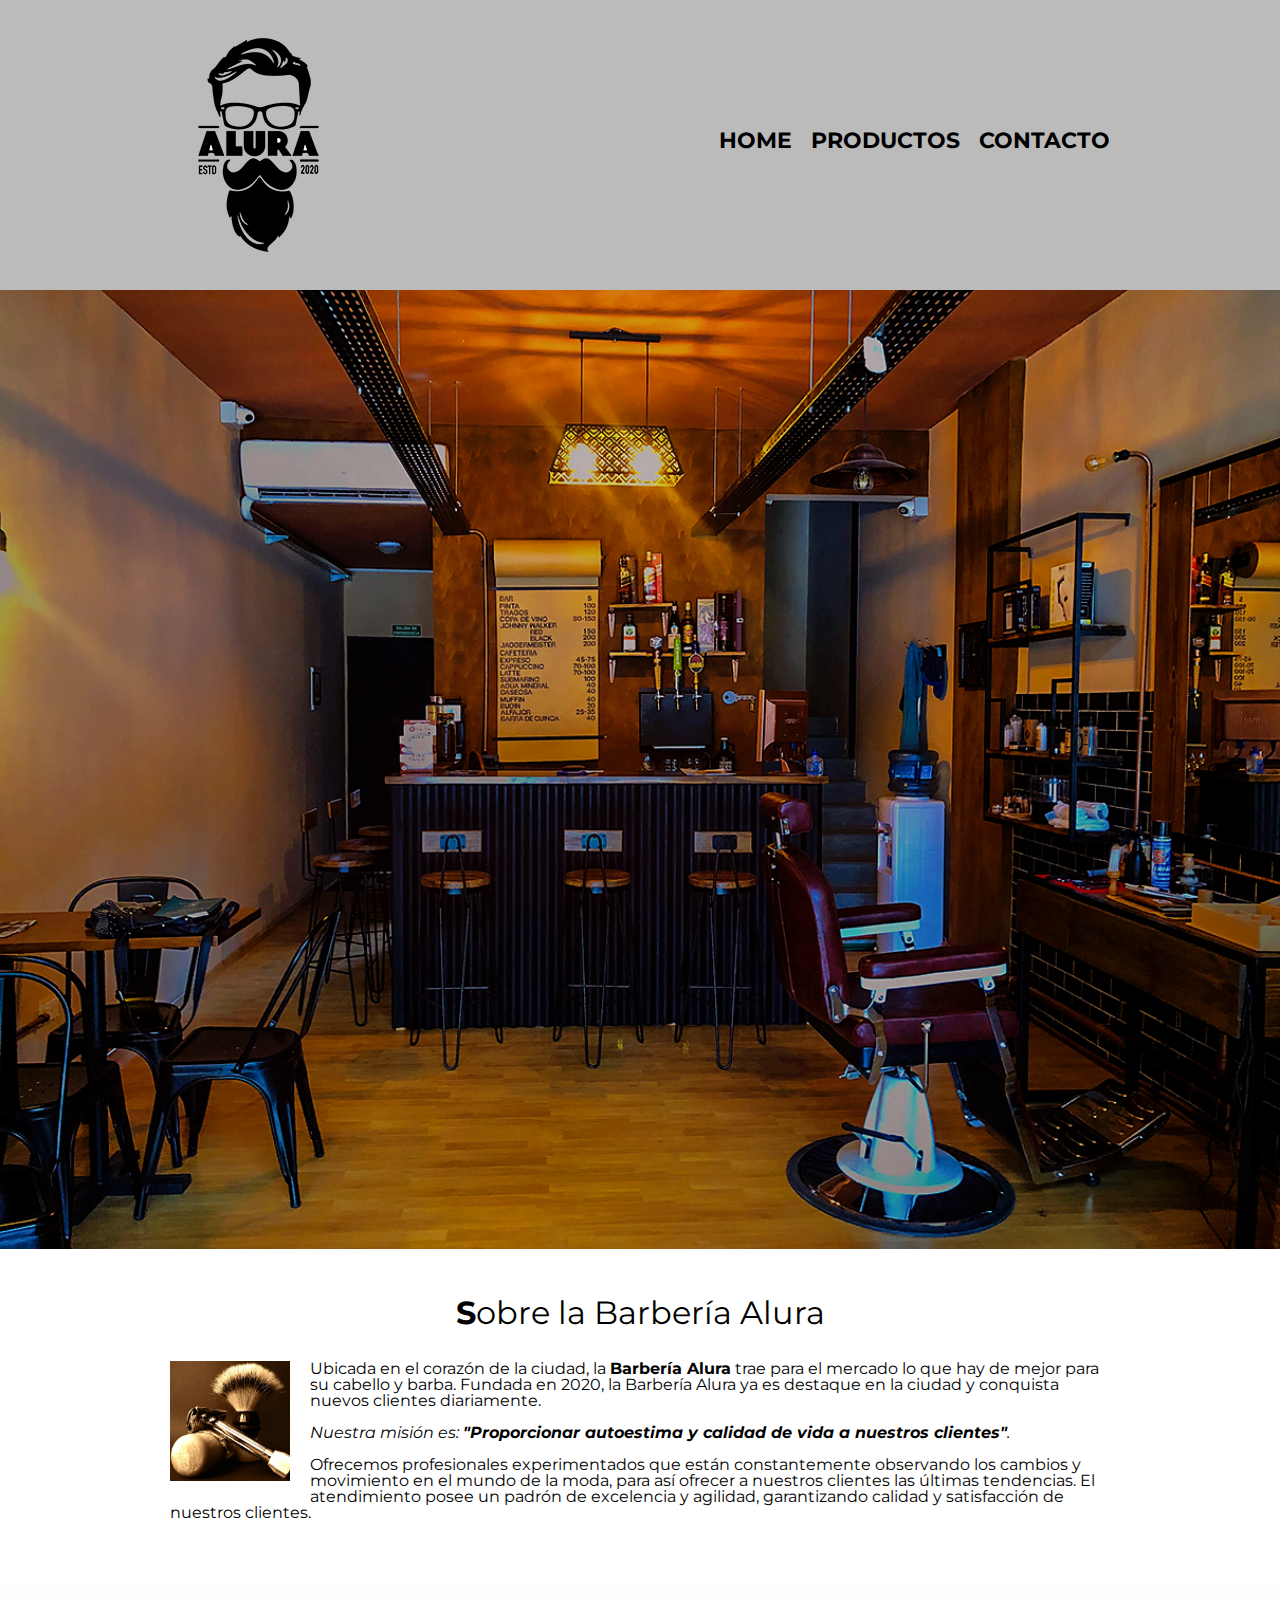
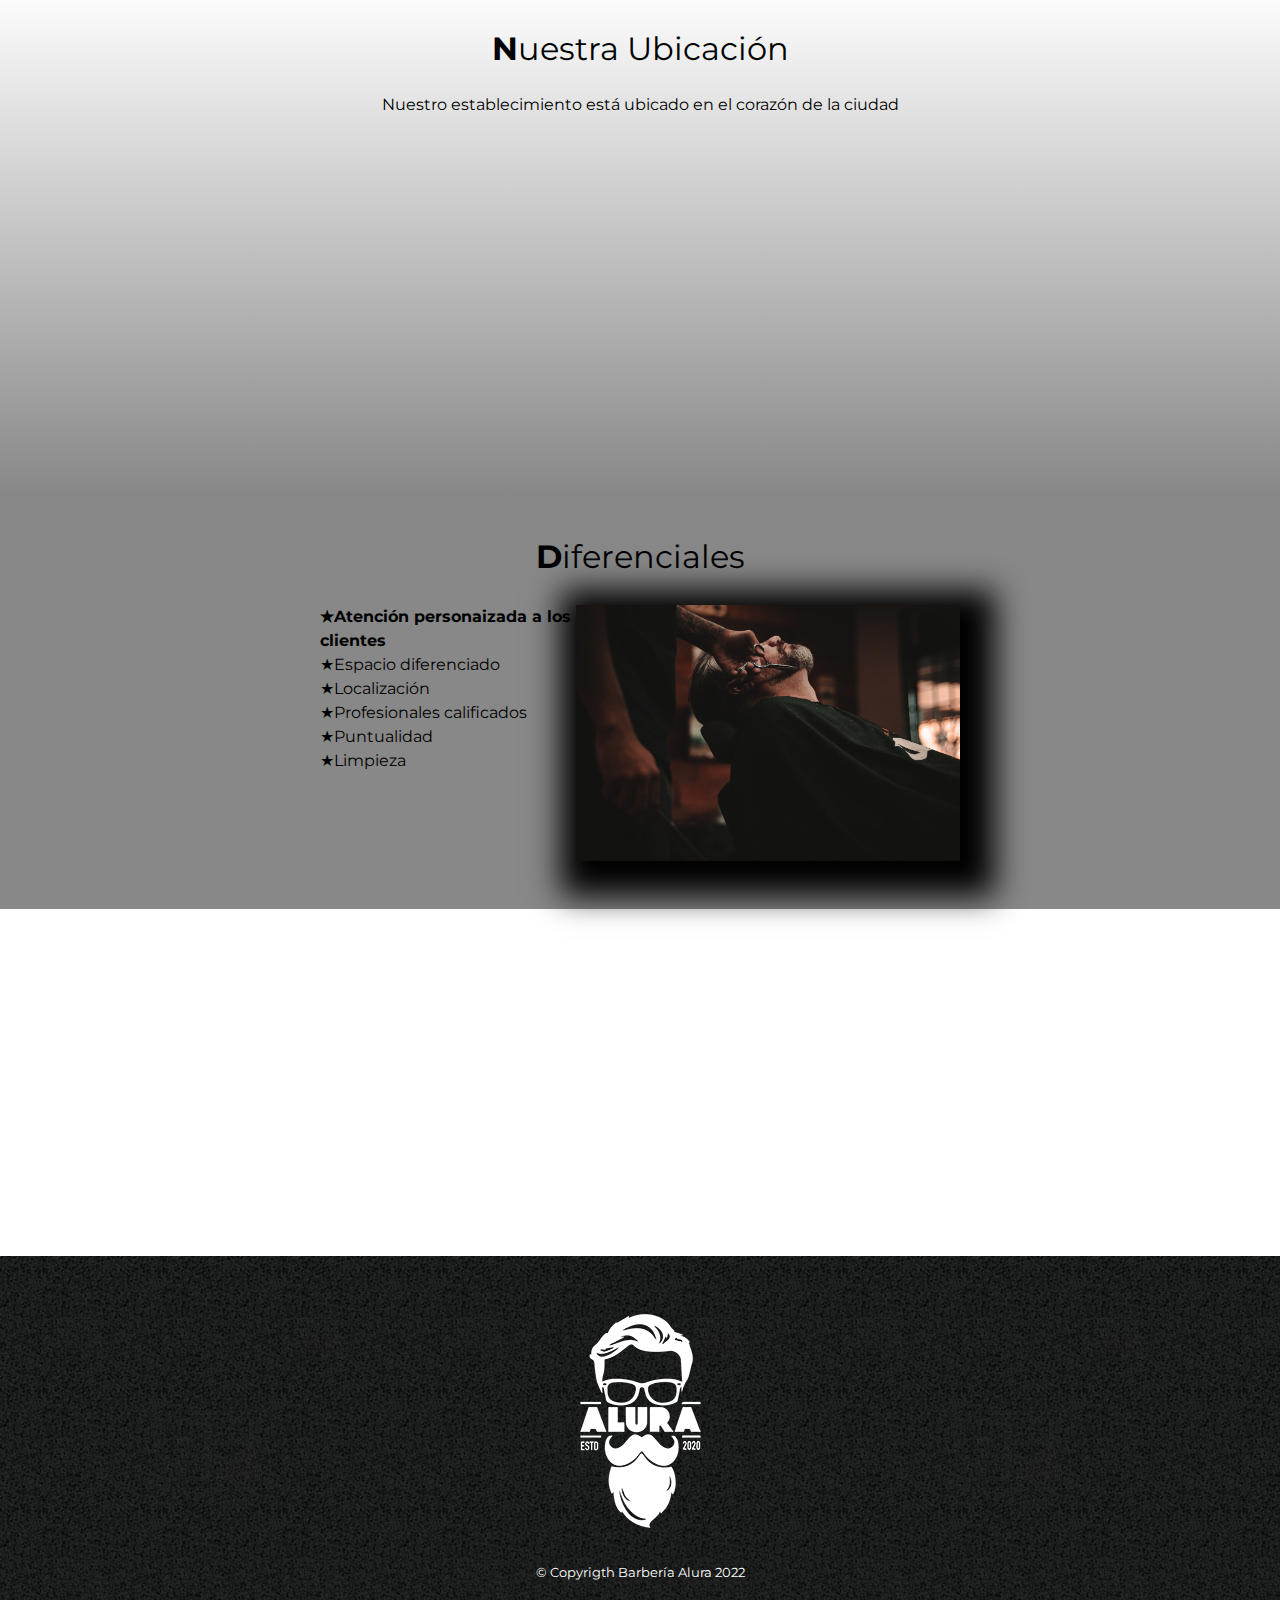
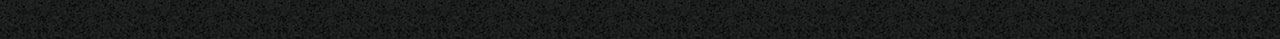
<file: index.html>
<html lang="es">

<head>
    <meta charset="UTF-8">
    <meta name="viewport" content="width=device-width">
    <meta http-equiv="X-UA-Compatible" content="IE=edge">
    <meta name="viewport" content="width=device-width, initial-scale=1.0">
    <title>Barberia Alura</title>
    <link rel="stylesheet" href="reset.css">
    <link rel="stylesheet" href="style.css">
    <link href="https://fonts.googleapis.com/css2?family=Montserrat:wght@300&display=swap" rel="stylesheet">
</head>

<body>
    <header>
        <div class="caja">
            <h1> <img src="img/logo.png" alt=""></h1>
            <nav>
                <ul>
                    <li><a href="index.html"> Home</a></li>
                    <li><a href="productos.html">Productos</a></li>
                    <li><a href="contacto.html">Contacto</a></li>

                </ul>
            </nav>
        </div>

    </header>
    <img class="banner" src="descarga1.png" alt="">
    
    <main>
        <section class="principal">
            <h2 class="titulo-principal">Sobre la Barbería Alura</h1>

                <img class="utensilios" src="img/utensilios.jpg" alt="Estos son los utensilios de los barberos">
                <p>Ubicada en el corazón de la ciudad, la <strong>Barbería Alura</strong> trae para el mercado lo que
                    hay de mejor para su cabello y barba. Fundada en 2020, la Barbería Alura ya es destaque en la ciudad
                    y
                    conquista nuevos clientes diariamente.</p>
                <p id="mision"><em>Nuestra misión es: <strong>"Proporcionar autoestima y calidad de vida a nuestros
                            clientes"</strong>.</em>
                </p>
                <p>Ofrecemos profesionales experimentados que están constantemente observando los cambios y movimiento
                    en el mundo de la moda, para así ofrecer a nuestros clientes las últimas tendencias. El atendimiento
                    posee un
                    padrón de excelencia y agilidad, garantizando calidad y satisfacción de nuestros clientes.</p>
        </section>
        <section class="mapa">
            <h3 class="titulo-principal">Nuestra Ubicación</h3>
            <p>Nuestro establecimiento está ubicado en el corazón de la ciudad</p>
            <div class="mapa-contenido">
                <iframe
                src="https://www.google.com/maps/embed?pb=!1m18!1m12!1m3!1d3656.449840047712!2d-46.6323319!3d-23.588194799999997!2m3!1f0!2f0!3f0!3m2!1i1024!2i768!4f13.1!3m3!1m2!1s0x94ce5a2b2ed7f3a1%3A0xab35da2f5ca62674!2sCaelum%20-%20Education%20and%20Innovation!5e0!3m2!1sen!2sar!4v1674696884141!5m2!1sen!2sar"
                width="100%" height="300" style="border:0;" allowfullscreen="" loading="lazy"
                referrerpolicy="no-referrer-when-downgrade"></iframe>
            </div>
        </section>

        <section class="diferenciales">
            <h3 class="titulo-principal">Diferenciales</h3>
            <div class="contenido-diferenciales">
                <ul class="lista-diferenciales">
                    <li class="items">Atención personaizada a los clientes</li>
                    <li class="items">Espacio diferenciado</li>
                    <li class="items">Localización</li>
                    <li class="items">Profesionales calificados</li>
                    <li class="items">Puntualidad</li>
                    <li class="items">Limpieza</li>
                </ul><img src="diferenciales/diferenciales.jpg" alt="" class="imagenDiferenciales">
        </div>
        </section>
        <div class="video">
            <iframe width="100%" height="315" src="https://www.youtube.com/embed/QGt3WRZKntc" title="YouTube video player"
            frameborder="0"
            allow="accelerometer; autoplay; clipboard-write; encrypted-media; gyroscope; picture-in-picture; web-share"
            allowfullscreen></iframe>
        </div>

        

    </main>
    <footer>
        <img src="img/logo-blanco.png" alt="">
        <p class="copyright">&copy Copyrigth Barbería Alura 2022</p>
    </footer>

</body>

</html>
</file>
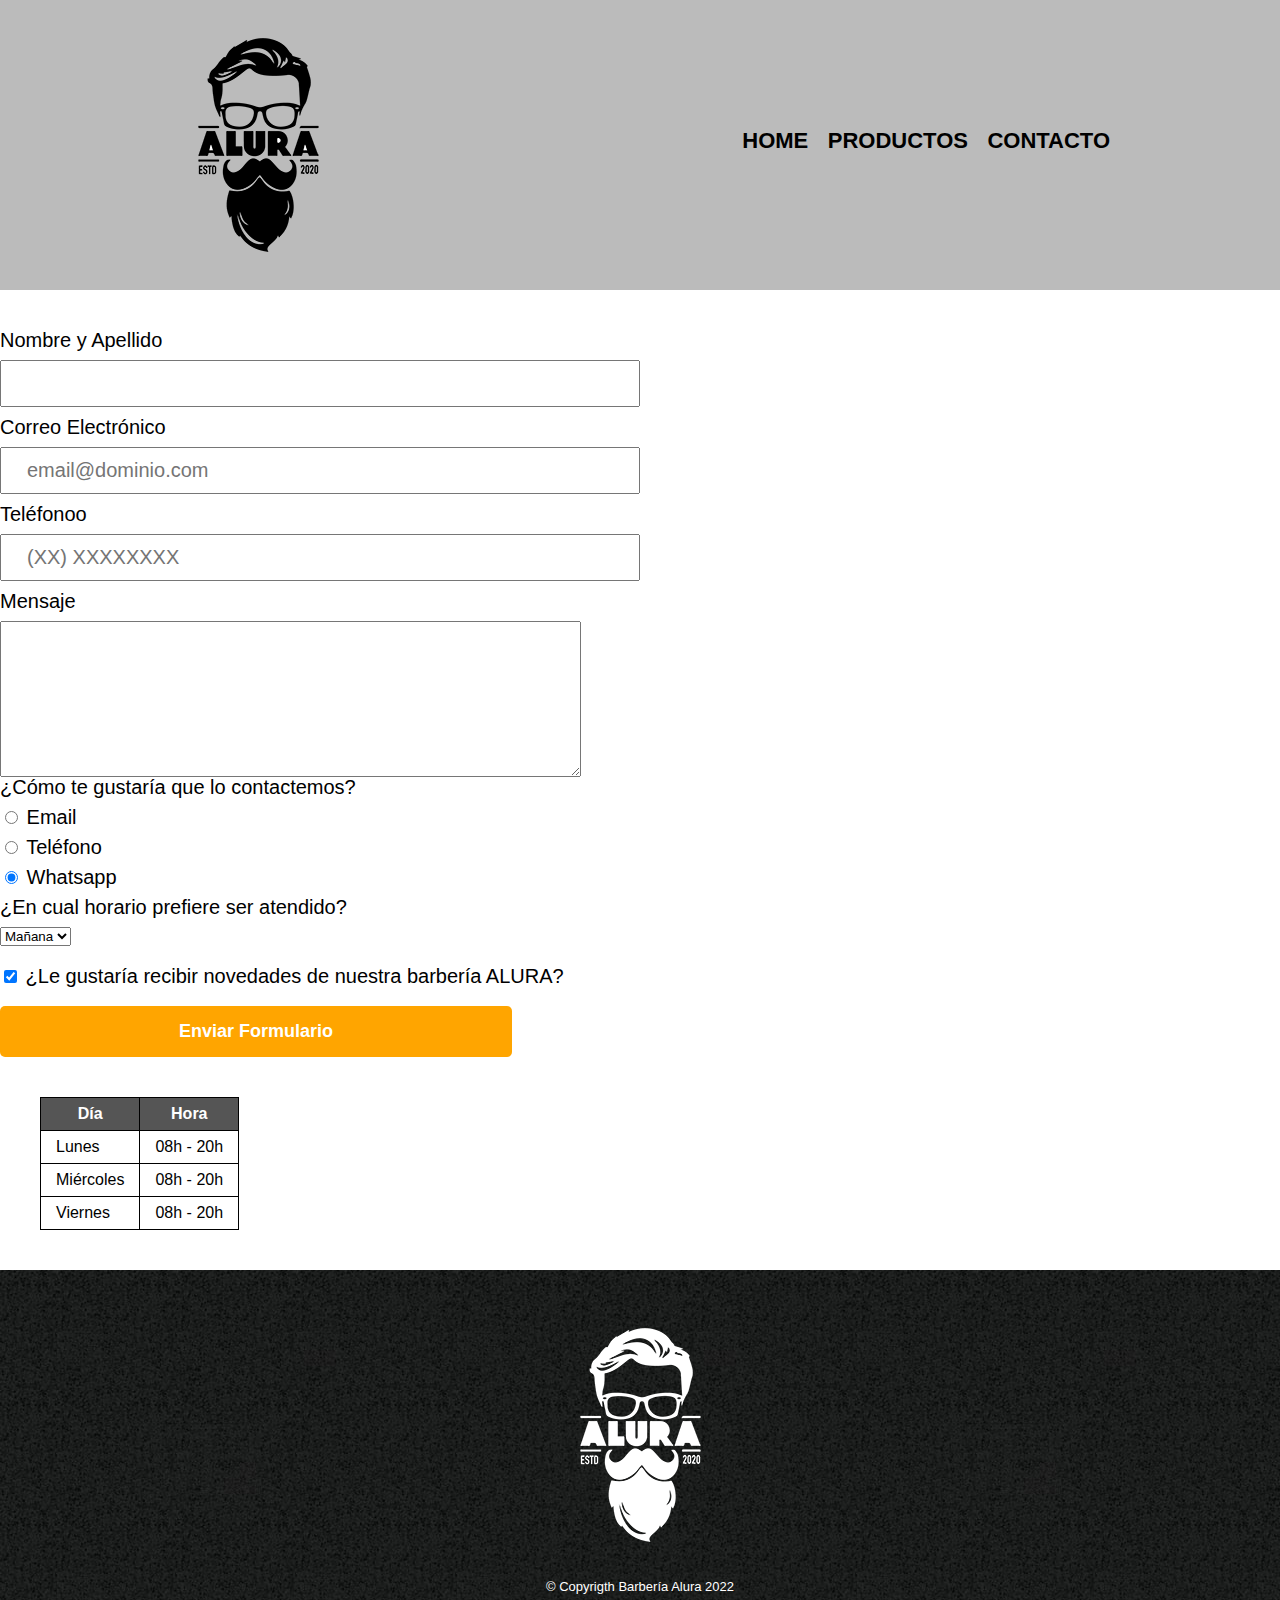
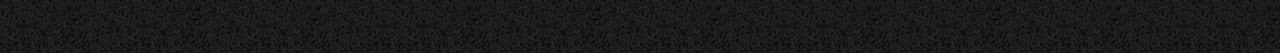
<file: contacto.html>
<html lang="en">

<head>
    <meta charset="UTF-8">
    <meta http-equiv="X-UA-Compatible" content="IE=edge">
    <meta name="viewport" content="width=device-width, initial-scale=1.0">
    <title>Contacto - Barbería Alura</title>
    <link rel="stylesheet" href="reset.css">
    <link rel="stylesheet" href="style.css">
</head>

<body>
    <header>
        <div class="caja">
            <h1> <img src="img/logo.png" alt="Logo de la Barbería Alura"></h1>
            <nav>
                <ul>
                    <li><a href="index.html"> Home</a></li>
                    <li><a href="productos.html">Productos</a></li>
                    <li><a href="contacto.html">Contacto</a></li>

                </ul>
            </nav>
        </div>
    </header>
    <main>
        <form>
            <label for="nombreyapellido">Nombre y Apellido</label>
            <input type="text" id="nombreyapellido" class="input-padron" required>

            <label for="correoelectronico">Correo Electrónico</label>
            <input type="email" id="correoelectronico" class="input-padron" required placeholder="email@dominio.com">

            <label for="telefono">Teléfonoo</label>
            <input type="tel" id="telefono" class="input-padron" required placeholder="(XX) XXXXXXXX">

            <label for="mensaje">Mensaje</label>
            <textarea name="mensaje" id="mensaje" cols="70" rows="10" required></textarea>

            <fieldset>
                <legend>¿Cómo te gustaría que lo contactemos?</legend> 
                <label for="radio-email"><input type="radio" name="contacto" value="email" id="radio-email">
                    Email</label>


                <label for="radio-telefono"><input type="radio" name="contacto" value="telefono" id="radio-telefono">
                    Teléfono</label>


                <label for="radio-whatsapp"><input type="radio" name="contacto" value="whatsapp" id="radio-whatsapp" checked>
                    Whatsapp</label>

            </fieldset>
            <fieldset>
                <legend>¿En cual horario prefiere ser atendido?</legend>
                <select name="" id="">
                    <option value="">Mañana</option>
                    <option value="">Tarde</option>
                    <option value="">Noche</option>
                </select>
            </fieldset>
            <label class="checkbox">
                <input type="checkbox" checked> ¿Le gustaría recibir novedades de nuestra barbería ALURA?
            </label>
            <input type="submit" value="Enviar Formulario" class="Enviar">
        </form>

        <table>
            <thead>
                <tr>
                    <th>Día</th>
                    <th>Hora</th>
                </tr>
                
            </thead>
            <tbody>
                <tr>
                    <td>Lunes</td>
                    <td>08h - 20h</td>
                </tr>
                <tr>
                    <td>Miércoles</td>
                    <td>08h - 20h</td>
                </tr>
                <tr>
                    <td>Viernes</td>
                    <td>08h - 20h</td>
                </tr>
            </tbody>
            
        </table>


    </main>
    <footer>
        <img src="img/logo-blanco.png" alt="Logo de la Barbería Alura">
        <p class="copyright">&copy Copyrigth Barbería Alura 2022</p>
    </footer>

</body>

</html>
</file>
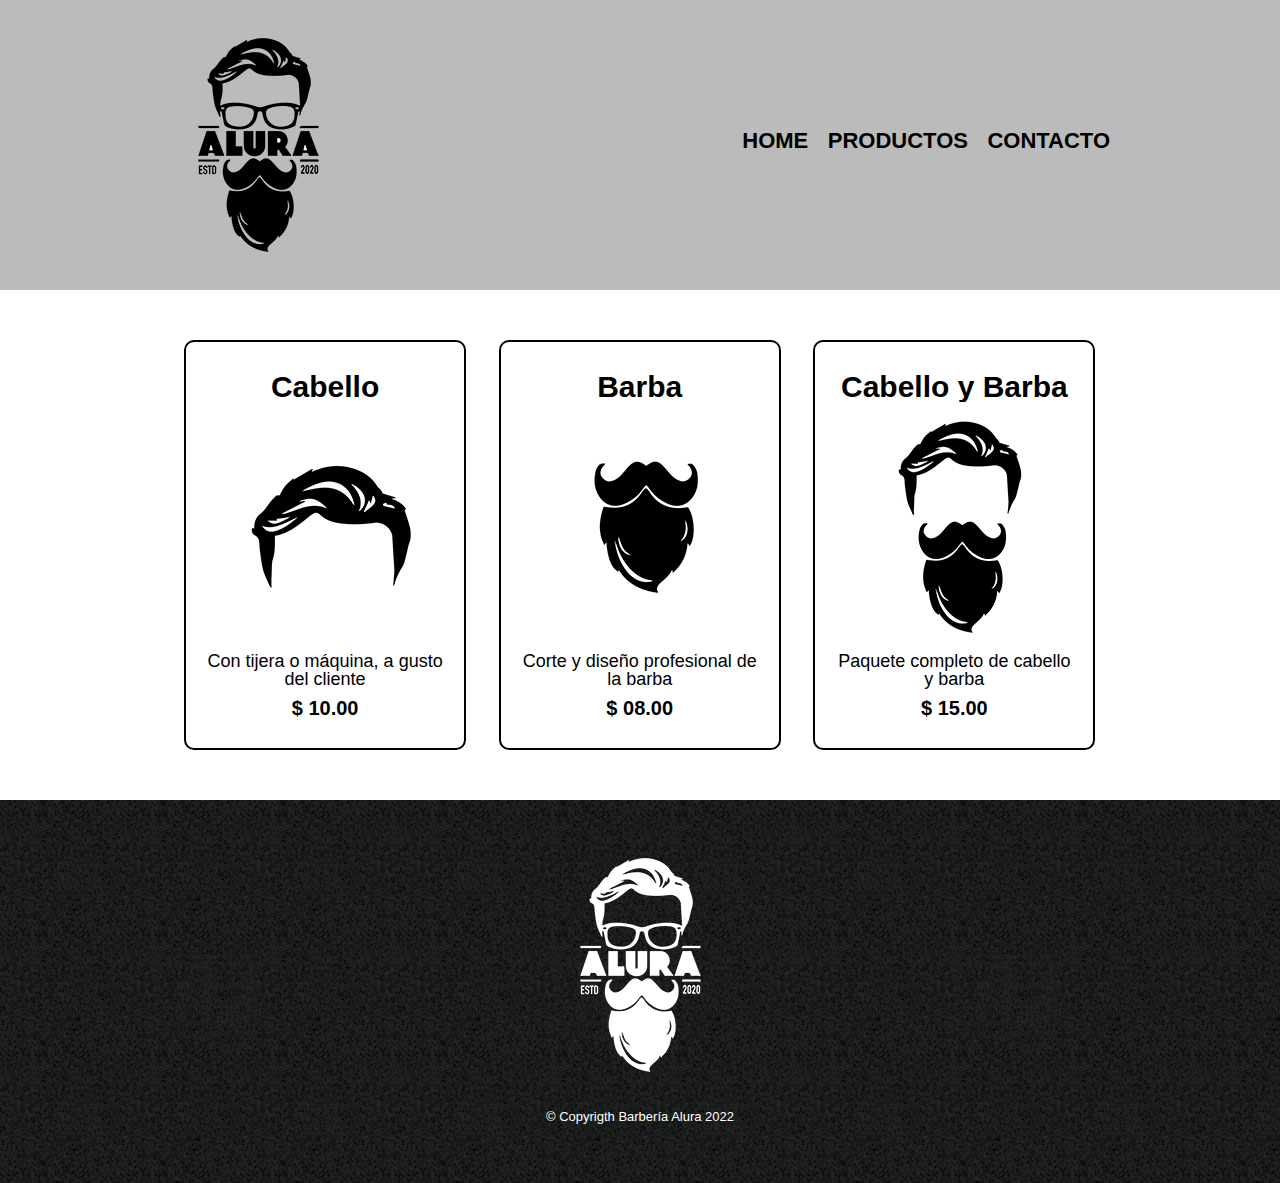
<file: productos.html>
<html lang="en">

<head>
    <meta charset="UTF-8">
    <meta http-equiv="X-UA-Compatible" content="IE=edge">
    <meta name="viewport" content="width=device-width, initial-scale=1.0">
    <title>Productos - Barbería Alura</title>
    <link rel="stylesheet" href="reset.css">
    <link rel="stylesheet" href="style.css">
</head>

<body>
    <header>
        <div class="caja">
            <h1> <img src="img/logo.png" alt=""></h1>
            <nav>
                <ul>
                    <li><a href="index.html"> Home</a></li>
                    <li><a href="productos.html">Productos</a></li>
                    <li><a href="contacto.html">Contacto</a></li>

                </ul>
            </nav>
        </div>

    </header>
    <main>
        <ul class="productos">
            <li>
                <h2>Cabello</h2>
                <img src="img/cabello.jpg" alt="">
                <p class="producto-descripcion">Con tijera o máquina, a gusto del cliente</p>
                <p class="producto-precio">$ 10.00</p>
            </li>
            <li>
                <h2>Barba</h2>
                <img src="img/barba.jpg" alt="">
                <p class="producto-descripcion">Corte y diseño profesional de la barba</p>
                <p class="producto-precio">$ 08.00</p>
            </li>
            <li>
                <h2>Cabello y Barba</h2>
                <img src="img/cabello+barba.jpg" alt="">
                <p class="producto-descripcion">Paquete completo de cabello y barba</p>
                <p class="producto-precio">$ 15.00</p>
            </li>
        </ul>

    </main>
    <footer>
        <img src="img/logo-blanco.png" alt="">
        <p class="copyright" >&copy Copyrigth Barbería Alura 2022</p>
    </footer>

</body>

</html>
</file>
<file: style.css>
body{
    font-family: 'Montserrat', sans-serif;
}
header {
    background-color: #BBBBBB;
    padding: 20px 0;
}
.caja{
    width: 940px;
    position: relative;
    margin: 0 auto;
}
nav{
    position: absolute;
    top: 110;
    right: 0;
}
nav li{
    display: inline;
    margin: 0 0 0 15px;
}
nav a{
    text-transform: uppercase;
    color: #000000;
    font-weight: bold;
    font-size: 22px;
    text-decoration: none;
}
nav a:hover{
    /* hover lo que hace es capturar el movimiento del mouse */
    color: #c78c19;
    text-decoration:underline; 
}
.productos{
    width: 940px;
    margin: 0 auto;
    padding: 50px;

}
.productos li{
    display: inline-block;
    text-align: center;
    width: 30%;
    vertical-align: top;
    /* background: #CCCCCC; */
    margin: 0 1.5%;
    /* COn lo siguiente sobrepasa el total asignado y la
    imagen se baja, por lo tanto usando box-sizing, obli
    gamos a que a partir de ese border-box se puente 
    el padding */
    padding: 30px 20px;  
    box-sizing: border-box;
    border: 2px solid #000000;
    border-radius: 10px;
    /* border puede resumir lo siguiente:
    border-color: #000000;
    border-width: 2px;
    border-style: solid;
    es importante el orden. primero va el ancho, estilo y color*/
}

.productos li:hover{
    border-color: #c78c19;
}

.productos li:active{
    border-color: #088C19;
}
.productos h2{
    font-size: 30px;
    font-weight: bold;
}

.productos li:hover h2{
    font-size: 33px;
}

.producto-descripcion{
    font-size: 18px;
}
.producto-precio{
    font-size: 20px;
    font-weight: bold;
    margin-top: 10px;
}
footer{
    text-align: center;
    background: url(img/bg.jpg);
    padding: 40px;
}
.copyright{
    color:#FFFFFF;
    font-size: 13px;
    margin: 20px;
}

form{
    margin: 40px 0;
}
form label, form legend{
    display: block;
    font-size: 20px;
    margin: 0 0 10px;
}
.input-padron{
    display: block;
    font-size: 20px;
    margin: 0 0 10px;
    padding: 10px 25px;
    width: 50%;
}
.checkbox{
    margin: 20px 0;
}
.Enviar{
    width: 40%;
    padding: 15px 0;
    font-size: 18px;
    font-weight: bold;
    color: white;
    background: orange;
    border: none;
    border-radius: 5px;
    transition: 1s all;
    cursor: pointer;

}
.Enviar:hover{
    background: darkorange;
    transform: scale(1.2);
}
table{
    margin: 40px 40px;
}
thead{
    background: #555555;
    color: white;
    font-weight: bold;
}
td,th{
    border: 1px solid #000000;
    padding: 8px 15px;
}
/*css para nuestra home*/
/*de la siguiente forma solo aplico los cambios a los hijos de main
no a todos los campos, la sintaxis sería elemento > hijo, el selector
+ para acceder al primer hermano de determinado elemento
~ para acceder a todos los hermanos de determinado elemento y 
el selector not, para acceder a los elementos, excepto(#id)*/
/* main > p{
    background: red;
}
img + p{
    background: yellowgreen;
}

img ~ p{
    background: green;
}
.principal p:not(#mision){
    padding: orange;
} */
.banner{
    width: 100%;
}
.principal{
    
    width: 940px;
    margin: 0 auto;
    padding: 3em 0;
    background: #FFFFFF;
}
.titulo-principal{
    text-align: center;
    font-size: 2em; /*Lo que estamos diciendo es que sea 2 veces
    el tamaño fuente por defecto del navegador, en este caso es
    15px*/
    margin: 0 0 1em;
    clear: left;
    /* color: rgba(0,0,0,40%); el ultimo parámetro es la opacidad*/
    /*text-shadow: 2px 2px 10px red; developer.mozilla.net*/
}
.titulo-principal:first-letter{
    font-weight: bold;
}
.principal p{
    margin: 0 0 1em;
}

.principal strong{
    font-weight: bold;
}

.principal em{
    font-style: italic;
}

.utensilios{
    width: 120px;
    float: left; /*Permite a la imagen "flotar" y deja una sombra que hace que el
    texto pueda bordearlo*/
    margin: 0 20px 20px 0px; /*siempre en sentido horario del reloj*/
}
.mapa{
    padding: 3em 0;
    background:linear-gradient(#FFFFFF,#888888) ;
}

.mapa p{
    margin: 0 0 2em;
    text-align: center;
}
.mapa-contenido{
    width: 940px;
    margin: 0 auto;
}
.diferenciales{
    padding: 3em 0;
    background: #888888; 
}

.contenido-diferenciales{
    width: 640px;
    margin: 0 auto;
}
.lista-diferenciales{
    width: 40%;
    display: inline-block;
    vertical-align: top;
}   
/*Uso de pseudoclases*/
.items:first-child{
    font-weight: bold;
}

.items{
    line-height: 1.5;
}

.items::before{
    content: "★";
}

.imagenDiferenciales{
    width: 60%;
    transition: 400ms;
    box-shadow: 10px 10px 30px 25px #000000; /*x, -y, difumación (en que forma se degrada en px) ,expansión, color*/ 
}
.imagenDiferenciales:hover{
    opacity: 0.3;
    transition: 400ms;
}
.video{
    width: 560px;
    margin: 1em auto;
}
/*Medias querys*/
@media screen and (max-width:480px){
    h1{
        text-align: center;
    }
    nav{
        position: static;
    }
    .caja, .principal, .mapa-contenido, .contenido-diferenciales, .video{
        width: auto;
    }
    .lista-diferenciales, .imagenDiferenciales{
        width: 100%;
    }
}
</file>
